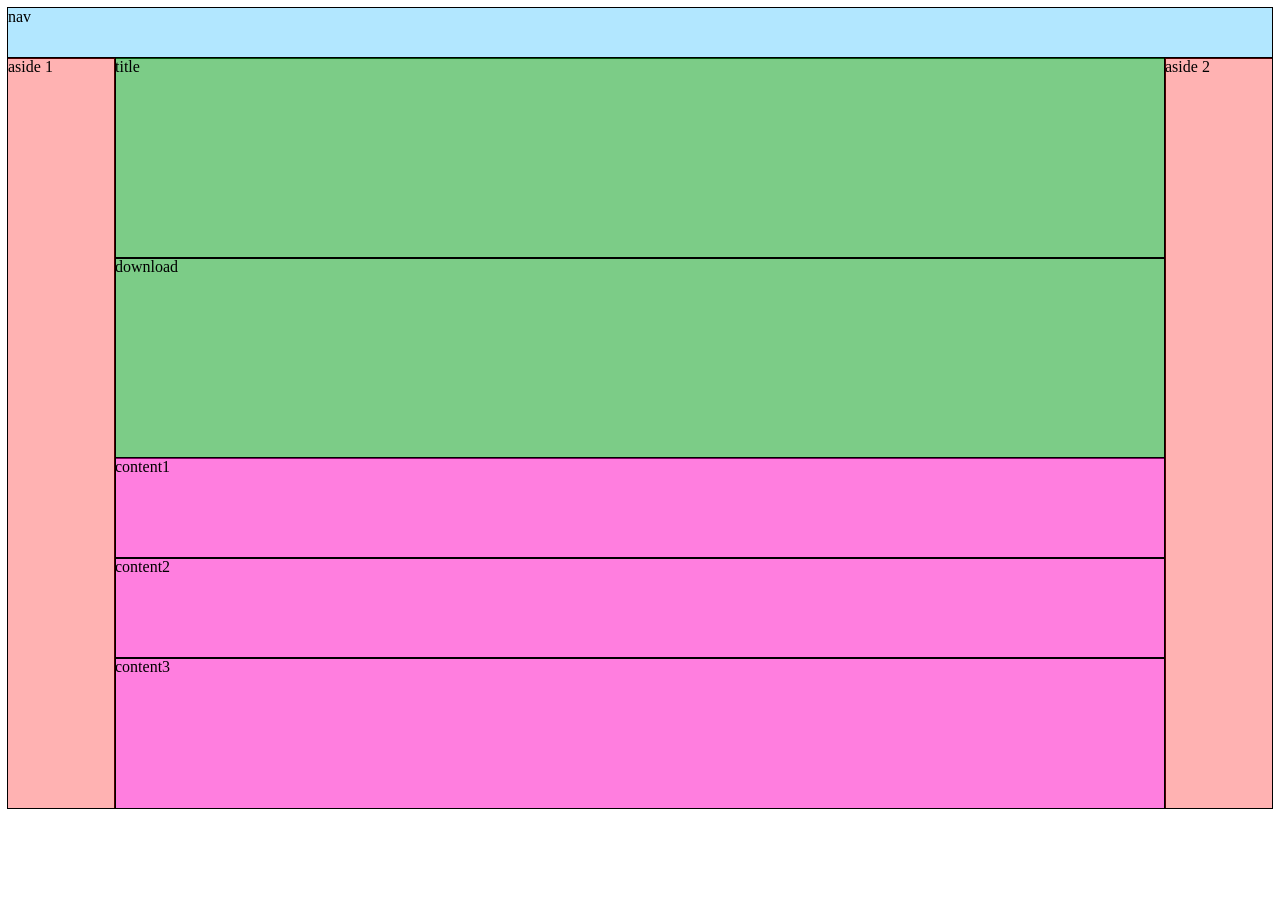
<file: milestone 3/index.html>
<!DOCTYPE html>
<html lang="en">
<head>
<title></title>
    <meta charset="utf-8">
    <meta name="robots" content="noindex, nofollow">
    <link rel="stylesheet" href="style.css" >
</head>
<body>
    <div class="parent">
        <nav> nav</nav>
        <div class="main">
            <div class="title">title</div>
            <div class="download">download</div>
        </div>
        <div class="content"> 
            <div class =content1>content1</div>
            <div class =content2>content2</div>
            <div class =content3>content3</div>
        </div>
        <div class="aside1">aside 1</div>
        <div class=" aside2"> aside 2</div>
    </div>
</body>
</html>
</file>
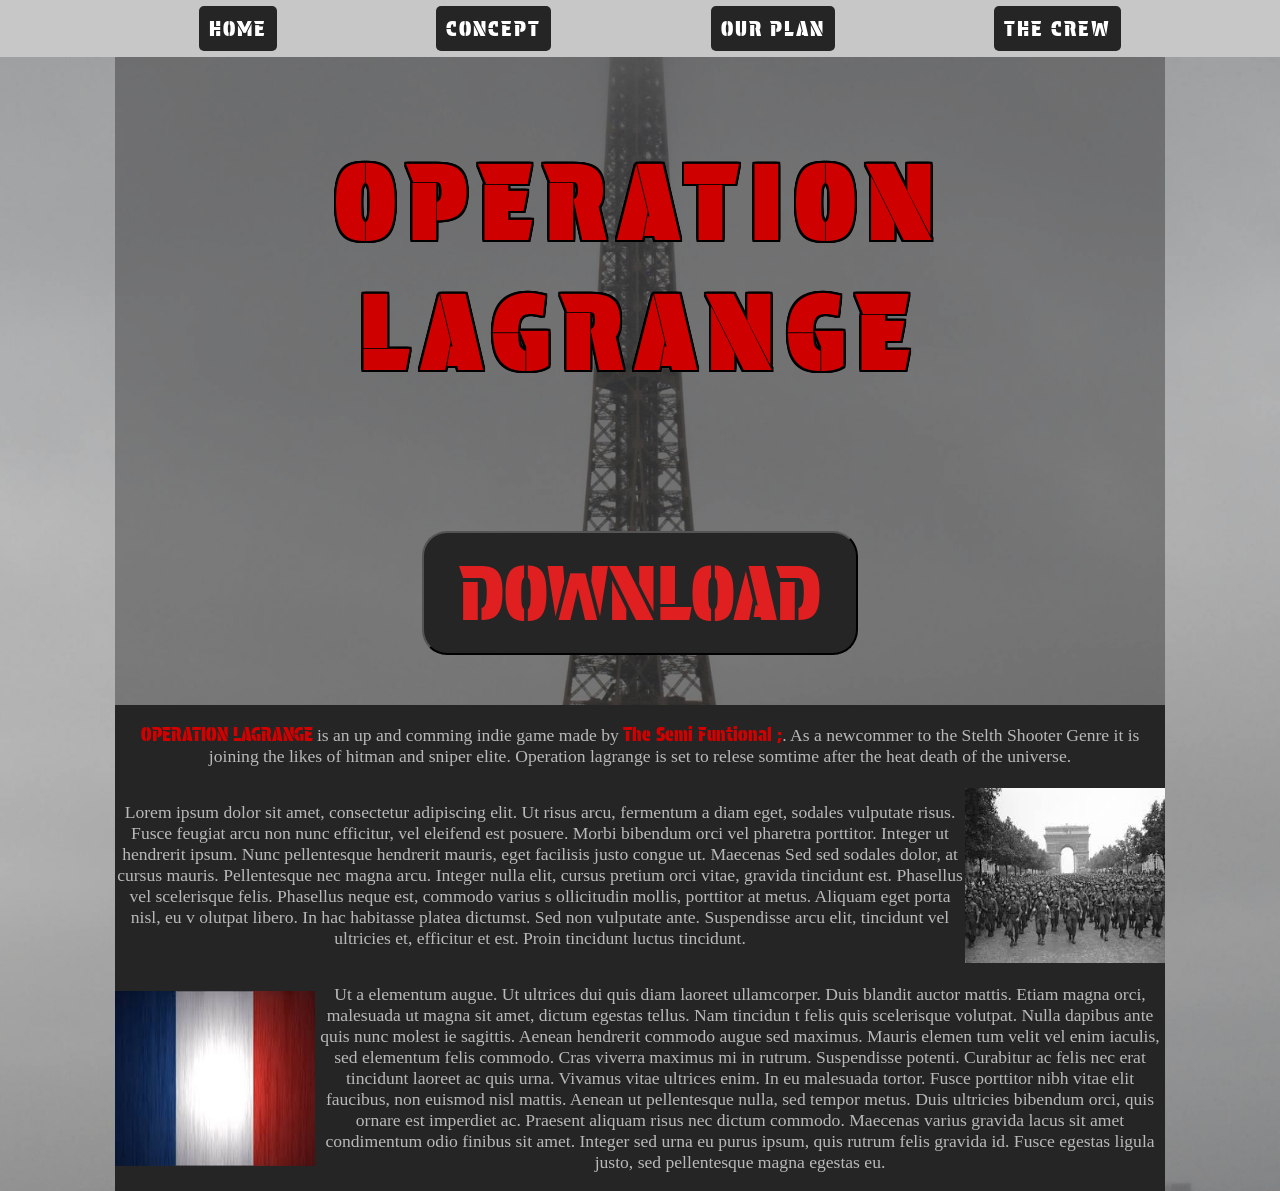
<file: milestone 4/index.html>
<!DOCTYPE html>
<html lang="en">
<head>
    <title></title>
    <link href='https://fonts.googleapis.com/css?family=Protest Guerrilla' rel='stylesheet'>
    <meta charset="utf-8">
    <meta name="robots" content="noindex, nofollow">
    <link rel="stylesheet" href="style.css" >
</head>
<body>
    <div class="parent">
        <nav>
            <ul>
               <li><a href="index.html">HOME</a></li>
                <li><a href="index.html">CONCEPT</a></li>
                <li><a href="index.html">OUR PLAN</a></li>
                <li><a href="index.html">THE CREW</a></li>
            </ul>
        </nav>
        <div class="main">
            <div class="title">
                <h1>
                    OPERATION LAGRANGE
                </h1>
                <button type="button">
                    DOWNLOAD
                </button>
            </div>
        </div>
        <div class="content"> 
            <div class =content1>
                <p class="maintext">
                    <span class="bold">OPERATION LAGRANGE</span>
                     is an up and comming indie game made by <span  class="bold">The Semi Funtional ;</span>.
                     As a newcommer to the Stelth Shooter Genre it is joining the likes 
                     of hitman and sniper elite. Operation lagrange is set to relese 
                     somtime after the heat death of the universe.
                 </p>
            </div>
            <div class =content2>
                <p class="maintext" >Lorem ipsum dolor sit amet, consectetur adipiscing 
                    elit. Ut risus arcu, fermentum a diam eget, sodales vulputate risus. 
                    Fusce feugiat arcu non nunc efficitur, vel eleifend est posuere. Morbi 
                    bibendum orci vel pharetra porttitor. Integer ut hendrerit ipsum. Nunc 
                    pellentesque hendrerit mauris, eget facilisis justo congue ut. Maecenas
                    Sed sed sodales dolor, at cursus mauris. Pellentesque nec magna arcu. 
                    Integer nulla elit, cursus pretium orci vitae, gravida tincidunt est. 
                    Phasellus vel scelerisque felis. Phasellus neque est, commodo varius s
                    ollicitudin mollis, porttitor at metus. Aliquam eget porta nisl, eu v
                    olutpat libero. In hac habitasse platea dictumst. Sed non vulputate 
                    ante. Suspendisse arcu elit, tincidunt vel ultricies et, efficitur et
                    est. Proin tincidunt luctus tincidunt. 
    
                </p>
                <img src="marching.png" alt="solgers marching thru paris" class="small_img">
            </div>
            <div class =content3>
                <p class="maintext" > Ut a elementum augue. Ut ultrices dui
                    quis diam laoreet ullamcorper. Duis blandit auctor mattis. Etiam magna
                    orci, malesuada ut magna sit amet, dictum egestas tellus. Nam tincidun
                    t felis quis scelerisque volutpat. Nulla dapibus ante quis nunc molest
                    ie sagittis. Aenean hendrerit commodo augue sed maximus. Mauris elemen
                    tum velit vel enim iaculis, sed elementum felis commodo. Cras viverra 
                    maximus mi in rutrum. Suspendisse potenti. Curabitur ac felis nec erat
                    tincidunt laoreet ac quis urna. Vivamus vitae ultrices enim. In eu 
                    malesuada tortor. Fusce porttitor nibh vitae elit faucibus, non 
                    euismod nisl mattis. Aenean ut pellentesque nulla, sed tempor metus.
                    Duis ultricies bibendum orci, quis ornare est imperdiet ac.
                    Praesent aliquam risus nec dictum commodo. Maecenas varius gravida lacus
                    sit amet condimentum odio finibus sit amet. Integer sed urna eu purus                    ipsum, quis rutrum felis gravida id. Fusce egestas ligula justo,
                    sed pellentesque magna egestas eu.</p>
                    <img src="french flag.jpg" alt="french flag" class="small_img">
            </div>
        </div>
        <div class="aside1"></div>
        <div class=" aside2"> </div>
    </div>
</body>
</html>
</file>
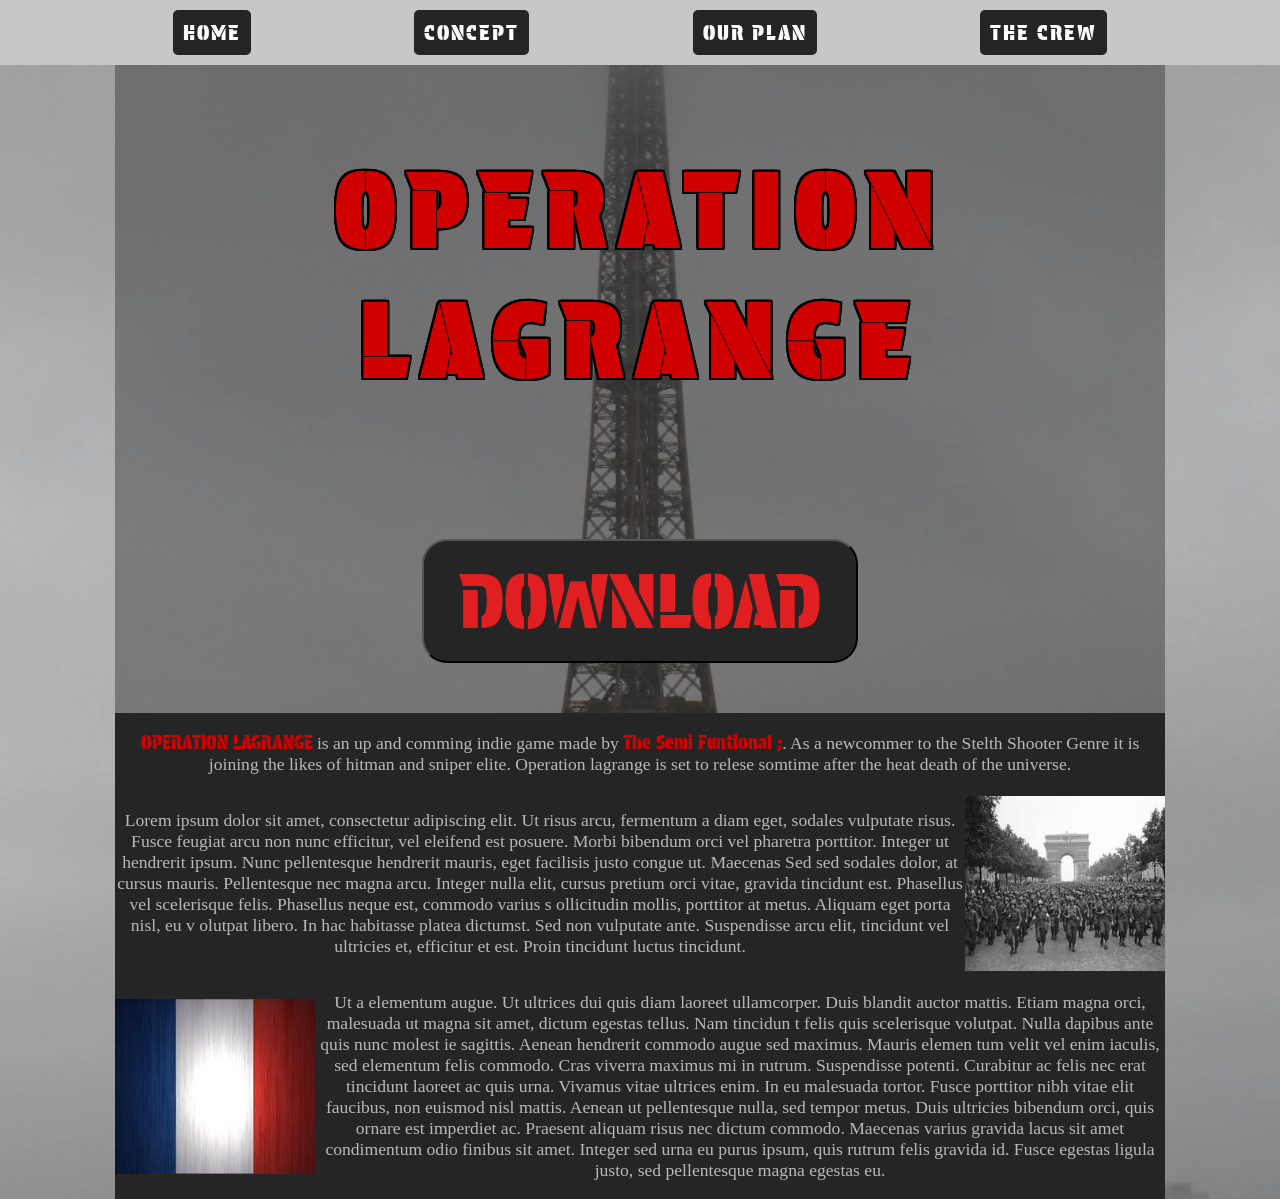
<file: milestone 5/index.html>
<!DOCTYPE html>
<html lang="en">
<head>
    <title></title>
    <link href='https://fonts.googleapis.com/css?family=Protest Guerrilla' rel='stylesheet'>
    <meta charset="utf-8">
    <meta name="robots" content="noindex, nofollow">
    <link rel="stylesheet" href="style.css" >
    <meta name="viewport" content="width=device-width, initial-scale=1.0">
</head>
<body>
    <div class="parent">
        <nav>
            <a href="index.html">HOME</a>
            <a href="index.html">CONCEPT</a>
            <a href="index.html">OUR PLAN</a>
            <a href="index.html">THE CREW</a>
        </nav>
        <div class="main">
            <div class="title">
                <h1>
                    OPERATION LAGRANGE
                </h1>
                <button type="button">
                    DOWNLOAD
                </button>
            </div>
        </div>
        <div class="content"> 
            <div class =content1>
                <p class="maintext">
                    <span class="bold">OPERATION LAGRANGE</span>
                     is an up and comming indie game made by <span  class="bold">The Semi Funtional ;</span>.
                     As a newcommer to the Stelth Shooter Genre it is joining the likes 
                     of hitman and sniper elite. Operation lagrange is set to relese 
                     somtime after the heat death of the universe.
                 </p>
            </div>
            <div class =content2>
                <p class="maintext" >Lorem ipsum dolor sit amet, consectetur adipiscing 
                    elit. Ut risus arcu, fermentum a diam eget, sodales vulputate risus. 
                    Fusce feugiat arcu non nunc efficitur, vel eleifend est posuere. Morbi 
                    bibendum orci vel pharetra porttitor. Integer ut hendrerit ipsum. Nunc 
                    pellentesque hendrerit mauris, eget facilisis justo congue ut. Maecenas
                    Sed sed sodales dolor, at cursus mauris. Pellentesque nec magna arcu. 
                    Integer nulla elit, cursus pretium orci vitae, gravida tincidunt est. 
                    Phasellus vel scelerisque felis. Phasellus neque est, commodo varius s
                    ollicitudin mollis, porttitor at metus. Aliquam eget porta nisl, eu v
                    olutpat libero. In hac habitasse platea dictumst. Sed non vulputate 
                    ante. Suspendisse arcu elit, tincidunt vel ultricies et, efficitur et
                    est. Proin tincidunt luctus tincidunt. 
    
                </p>
                <img src="marching.png" alt="solgers marching thru paris" class="small_img">
            </div>
            <div class =content3>
                <p class="maintext" > Ut a elementum augue. Ut ultrices dui
                    quis diam laoreet ullamcorper. Duis blandit auctor mattis. Etiam magna
                    orci, malesuada ut magna sit amet, dictum egestas tellus. Nam tincidun
                    t felis quis scelerisque volutpat. Nulla dapibus ante quis nunc molest
                    ie sagittis. Aenean hendrerit commodo augue sed maximus. Mauris elemen
                    tum velit vel enim iaculis, sed elementum felis commodo. Cras viverra 
                    maximus mi in rutrum. Suspendisse potenti. Curabitur ac felis nec erat
                    tincidunt laoreet ac quis urna. Vivamus vitae ultrices enim. In eu 
                    malesuada tortor. Fusce porttitor nibh vitae elit faucibus, non 
                    euismod nisl mattis. Aenean ut pellentesque nulla, sed tempor metus.
                    Duis ultricies bibendum orci, quis ornare est imperdiet ac.
                    Praesent aliquam risus nec dictum commodo. Maecenas varius gravida lacus
                    sit amet condimentum odio finibus sit amet. Integer sed urna eu purus                    ipsum, quis rutrum felis gravida id. Fusce egestas ligula justo,
                    sed pellentesque magna egestas eu.</p>
                    <img src="french flag.jpg" alt="french flag" class="small_img">
            </div>
        </div>
        <div class="aside1"></div>
        <div class=" aside2"> </div>
    </div>
</body>
</html>
</file>
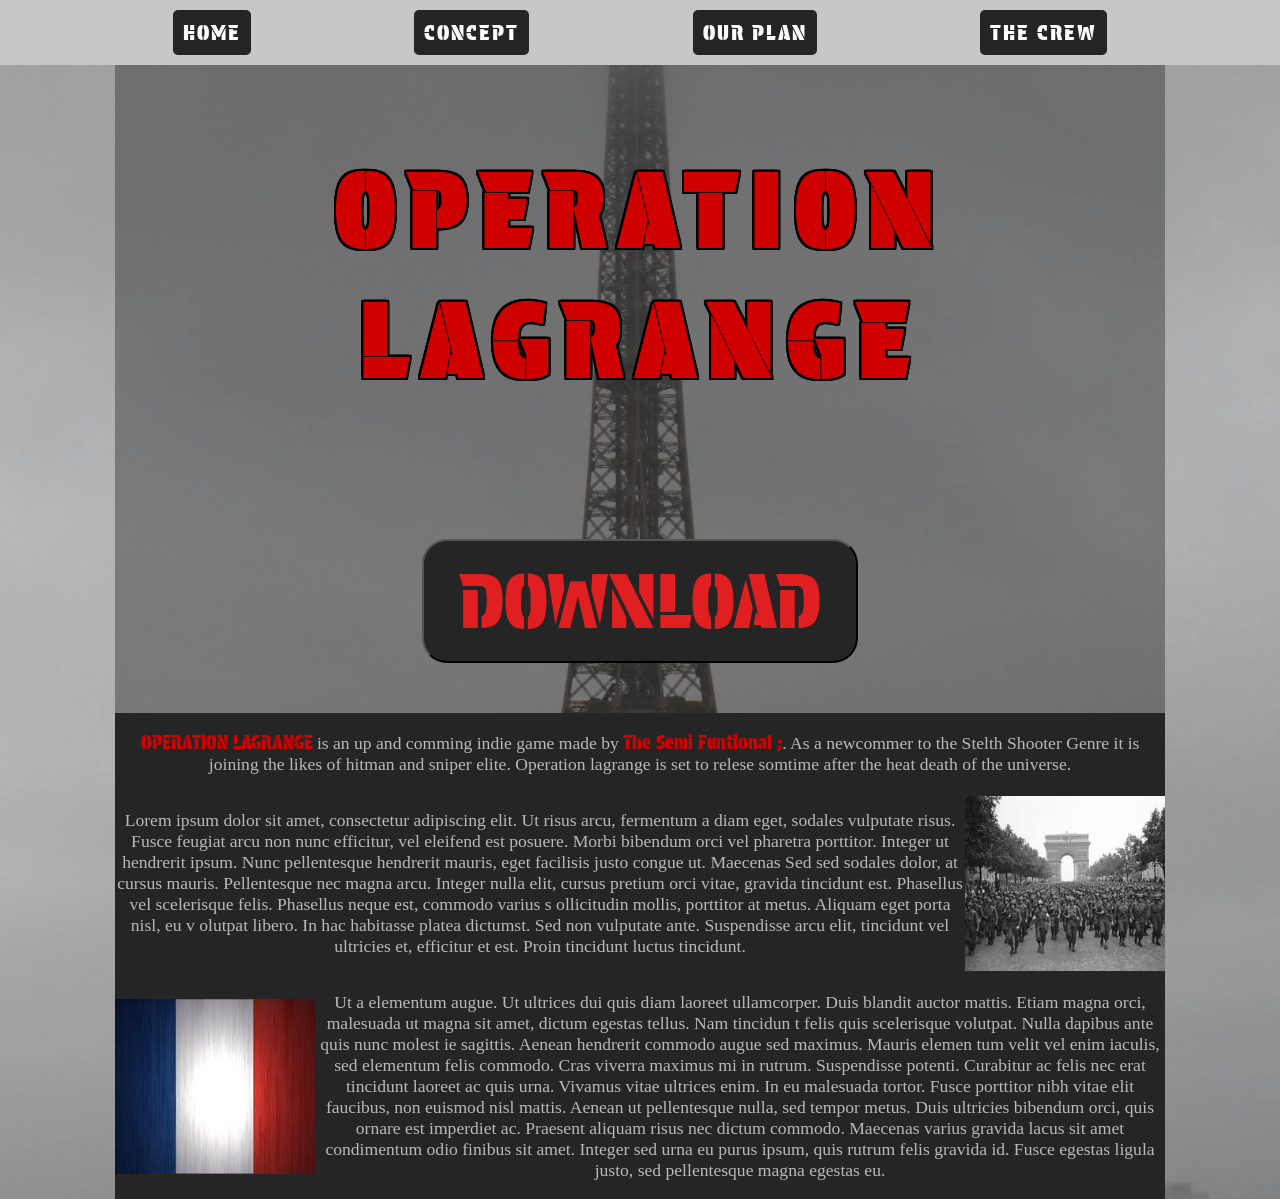
<file: milestone 6/index.html>
<!DOCTYPE html>
<html lang="en">
<head>
    <title></title>
    <link href='https://fonts.googleapis.com/css?family=Protest Guerrilla' rel='stylesheet'>
    <meta charset="utf-8">
    <meta name="robots" content="noindex, nofollow">
    <link rel="stylesheet" href="style.css" >
    <meta name="viewport" content="width=device-width, initial-scale=1.0">
</head>
<body>
    <div class="parent">
        <nav>
            <a href="index.html">HOME</a>
            <a href="concept.html">CONCEPT</a>
            <a href="businessPlan.html">OUR PLAN</a>
            <a href="aboutUs.html">THE CREW</a>
        </nav>
        <div class="main">
            <div class="title">
                <h1>
                    OPERATION LAGRANGE
                </h1>
                <button type="button">
                    DOWNLOAD
                </button>
            </div>
        </div>
        <div class="content"> 
            <div class =content1>
                <p class="maintext">
                    <span class="bold">OPERATION LAGRANGE</span>
                     is an up and comming indie game made by <span  class="bold">The Semi Funtional ;</span>.
                     As a newcommer to the Stelth Shooter Genre it is joining the likes 
                     of hitman and sniper elite. Operation lagrange is set to relese 
                     somtime after the heat death of the universe.
                 </p>
            </div>
            <div class =content2>
                <p class="maintext" >Lorem ipsum dolor sit amet, consectetur adipiscing 
                    elit. Ut risus arcu, fermentum a diam eget, sodales vulputate risus. 
                    Fusce feugiat arcu non nunc efficitur, vel eleifend est posuere. Morbi 
                    bibendum orci vel pharetra porttitor. Integer ut hendrerit ipsum. Nunc 
                    pellentesque hendrerit mauris, eget facilisis justo congue ut. Maecenas
                    Sed sed sodales dolor, at cursus mauris. Pellentesque nec magna arcu. 
                    Integer nulla elit, cursus pretium orci vitae, gravida tincidunt est. 
                    Phasellus vel scelerisque felis. Phasellus neque est, commodo varius s
                    ollicitudin mollis, porttitor at metus. Aliquam eget porta nisl, eu v
                    olutpat libero. In hac habitasse platea dictumst. Sed non vulputate 
                    ante. Suspendisse arcu elit, tincidunt vel ultricies et, efficitur et
                    est. Proin tincidunt luctus tincidunt. 
    
                </p>
                <img src="marching.png" alt="solgers marching thru paris" class="small_img">
            </div>
            <div class =content3>
                <p class="maintext" > Ut a elementum augue. Ut ultrices dui
                    quis diam laoreet ullamcorper. Duis blandit auctor mattis. Etiam magna
                    orci, malesuada ut magna sit amet, dictum egestas tellus. Nam tincidun
                    t felis quis scelerisque volutpat. Nulla dapibus ante quis nunc molest
                    ie sagittis. Aenean hendrerit commodo augue sed maximus. Mauris elemen
                    tum velit vel enim iaculis, sed elementum felis commodo. Cras viverra 
                    maximus mi in rutrum. Suspendisse potenti. Curabitur ac felis nec erat
                    tincidunt laoreet ac quis urna. Vivamus vitae ultrices enim. In eu 
                    malesuada tortor. Fusce porttitor nibh vitae elit faucibus, non 
                    euismod nisl mattis. Aenean ut pellentesque nulla, sed tempor metus.
                    Duis ultricies bibendum orci, quis ornare est imperdiet ac.
                    Praesent aliquam risus nec dictum commodo. Maecenas varius gravida lacus
                    sit amet condimentum odio finibus sit amet. Integer sed urna eu purus                    ipsum, quis rutrum felis gravida id. Fusce egestas ligula justo,
                    sed pellentesque magna egestas eu.</p>
                    <img src="french flag.jpg" alt="french flag" class="small_img">
            </div>
        </div>
        <div class="aside1"></div>
        <div class=" aside2"> </div>
    </div>
</body>
</html>
</file>
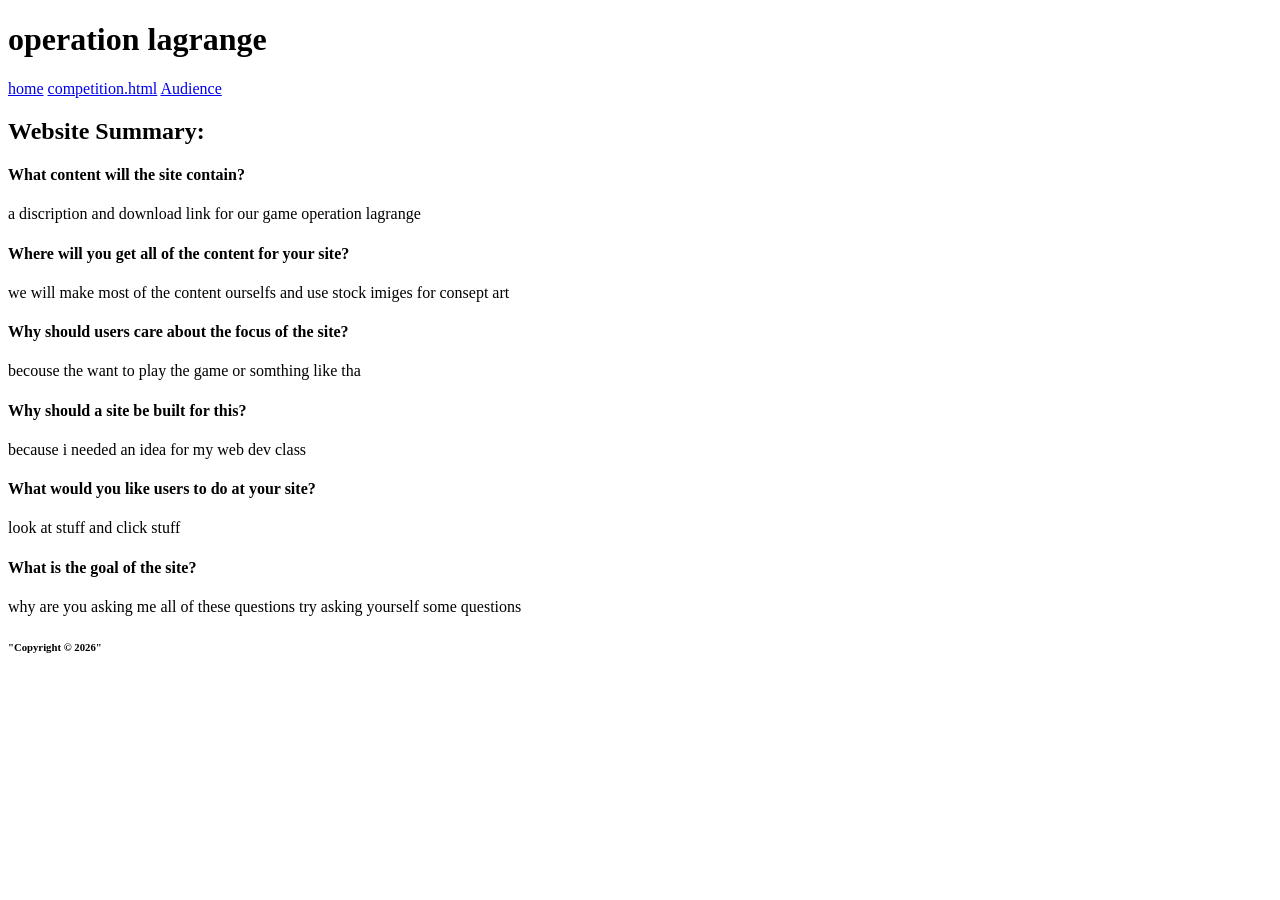
<file: milestone1 copy/index.html>
<!DOCTYPE html>
<html>
<head>
    <meta charset="UTF-8" />
    <meta name="robots" content="noindex, nofollow">
    <title>operation lagrange</title>
</head>
<body>
    <header>
        <h1>operation lagrange</h1>
    </header>
    <nav>
        <a href="index.html">home</a>
        <a href="competition.html">competition.html</a>
        <a href="audience.html">Audience</a>
    </nav>
    <main>
        <h2>Website Summary:</h2>
        <h4>What content will the site contain?</h4>
        <p> a discription and download link for our game operation lagrange</p>
        <h4>Where will you get all of the content for your site?</h4>
        <p>we will make most of the content ourselfs and use stock imiges for consept art</p>
        <h4>Why should users care about the focus of the site?</h4>
        <p>becouse the want to play the game or somthing like tha</p>
        <h4>Why should a site be built for this?</h4>
        <p>because i needed an idea for my web dev class</p>
        <h4>What would you like users to do at your site?</h4>
        <p>look at stuff and click stuff</p>
        <h4>What is the goal of the site?</h4>
        <p>why are you asking me all of these questions try asking yourself some questions</p>
    </main>
    <footer>
        <h6> "Copyright &copy 2026"</h6>
    </footer>
</body>
</html>
</file>
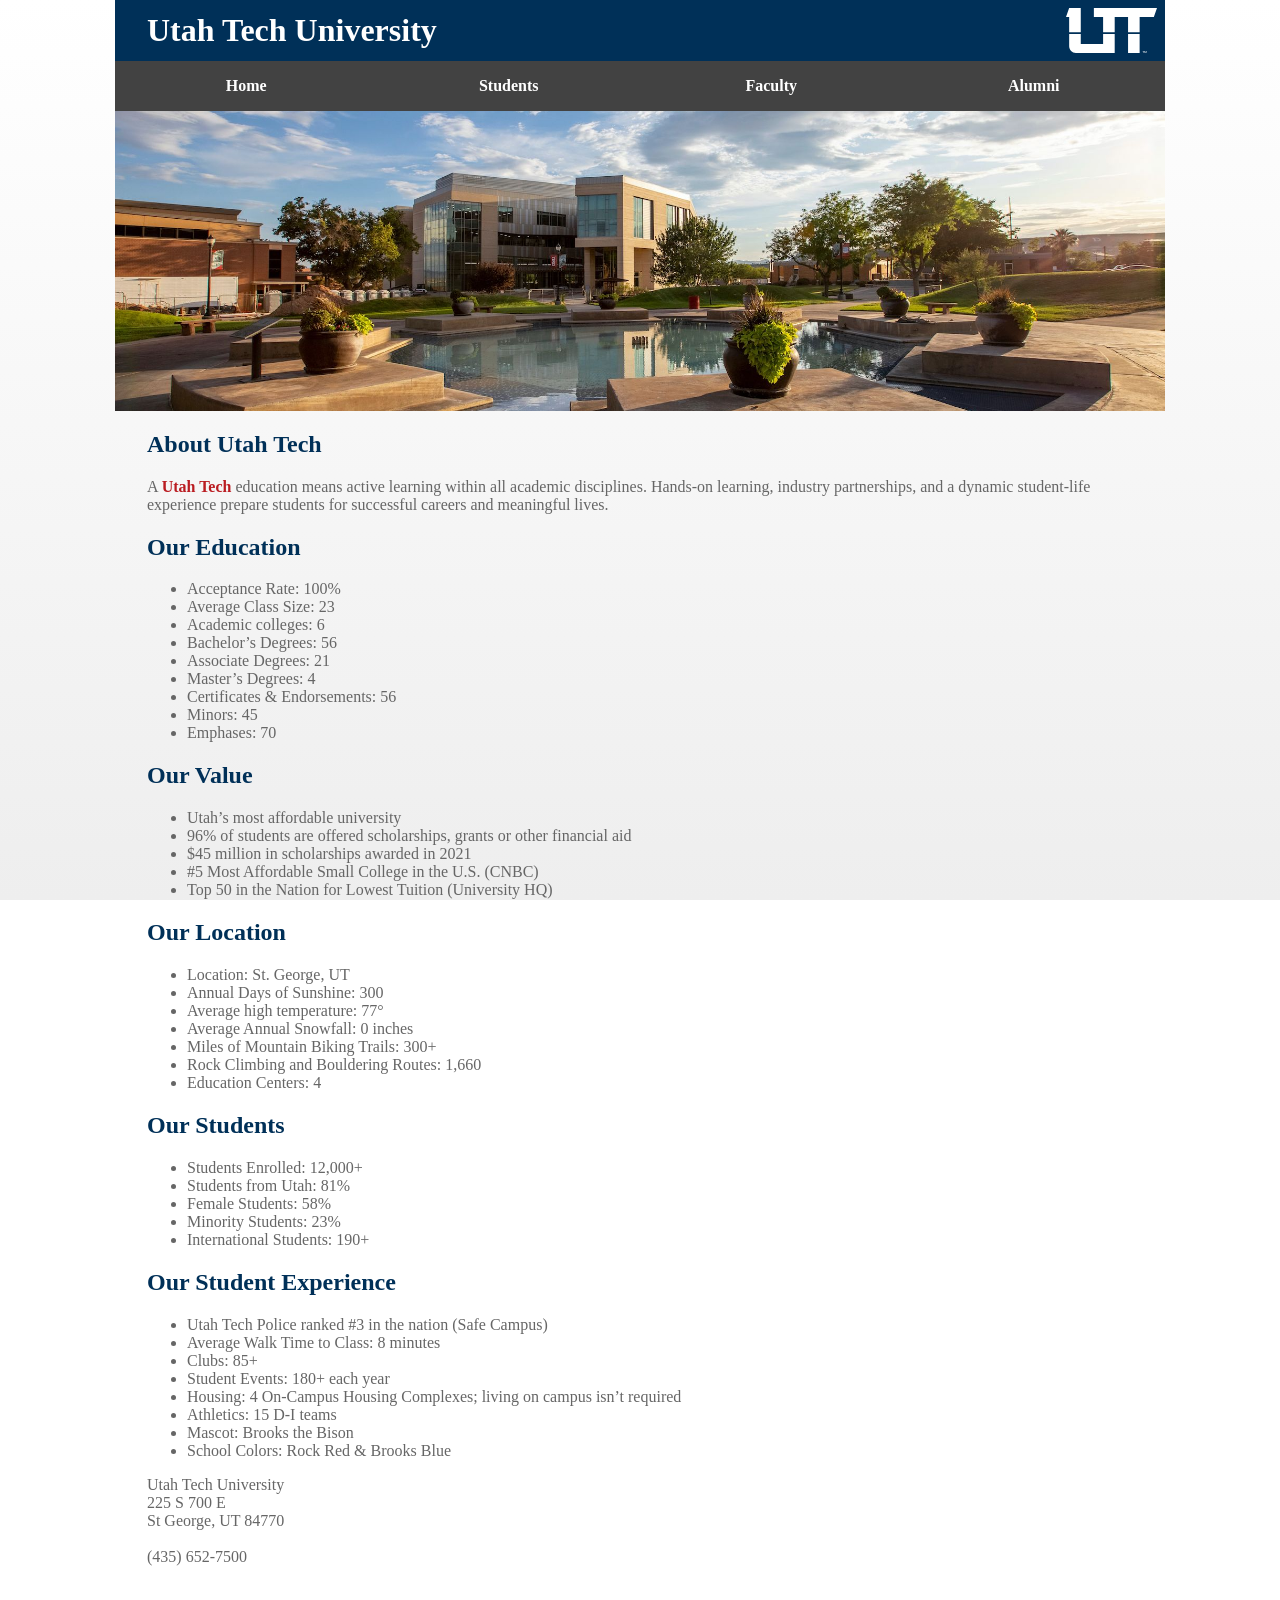
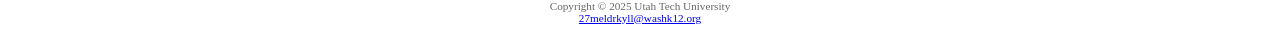
<file: utahtech/index.html>
<!DOCTYPE html>
<html lang="en">
<head>
<title>Utah Tech University</title>
  <meta charset="utf-8">
  <meta name="robots" content="noindex, nofollow">
<link rel="stylesheet" href="style.css" >
</head>
<body>
<div id="wrapper">
  <header>
   <a href="index.html"><h1>Utah Tech University</h1></a>
  </header>
  <nav>
    <ul>
      <li><a href="index.html">Home</a></li>
      <li><a href="students.html">Students</a></li>
      <li><a href="faculty.html">Faculty</a></li>
      <li><a href="alumni.html">Alumni</a></li>
    </ul>
  </nav>
  <div id="homehero"></div>
  <main>
    <h2>About Utah Tech</h2>
    <p>A <span class="ut">Utah Tech</span> education means active learning within all academic disciplines. Hands-on learning, industry partnerships, and a dynamic student-life experience prepare students for successful careers and meaningful lives.</p>
    <h2>Our Education</h2>
    <ul>
      <li>Acceptance Rate: 100%</li>
      <li>Average Class Size: 23</li>
      <li>Academic colleges: 6</li>
      <li>Bachelor’s Degrees: 56</li>
      <li>Associate Degrees: 21</li>
      <li>Master’s Degrees: 4</li>
      <li>Certificates & Endorsements: 56</li>
      <li>Minors: 45</li>
      <li>Emphases: 70</li>
    </ul>
    <h2>Our Value</h2>
    <ul>
      <li>Utah’s most affordable university</li>
      <li>96% of students are offered scholarships, grants or other financial aid</li>
      <li>$45 million in scholarships awarded in 2021</li>
      <li>#5 Most Affordable Small College in the U.S. (CNBC)</li>
      <li>Top 50 in the Nation for Lowest Tuition (University HQ)</li>
    </ul>
    <h2>Our Location</h2>
    <ul>
      <li>Location: St. George, UT</li>
      <li>Annual Days of Sunshine: 300</li>
      <li>Average high temperature: 77°</li>
      <li>Average Annual Snowfall: 0 inches</li>
      <li>Miles of Mountain Biking Trails: 300+</li>
      <li>Rock Climbing and Bouldering Routes: 1,660</li>
      <li>Education Centers: 4</li>
    </ul>
    <h2>Our Students</h2>
    <ul>
      <li>Students Enrolled: 12,000+</li>
      <li>Students from Utah: 81%</li>
      <li>Female Students: 58%</li>
      <li>Minority Students: 23%</li>
      <li>International Students: 190+</li>
    </ul>
    <h2>Our Student Experience</h2>
    <ul>
      <li>Utah Tech Police ranked #3 in the nation (Safe Campus)</li>
      <li>Average Walk Time to Class: 8 minutes</li>
      <li>Clubs: 85+</li>
      <li>Student Events: 180+ each year</li>
      <li>Housing: 4 On-Campus Housing Complexes; living on campus isn’t required</li>
      <li>Athletics: 15 D-I teams</li>
      <li>Mascot: Brooks the Bison</li>
      <li>School Colors: Rock Red & Brooks Blue</li>
    </ul>
    <div>
      Utah Tech University<br>
      225 S 700 E<br>
      St George, UT 84770<br><br>
      (435) 652-7500<br><br>
    </div>
  </main>
  <footer>
      Copyright &copy; 2025 Utah Tech University<br>
      <a href="mailto:27meldrkyll@washk12.org">27meldrkyll@washk12.org</a>
  </footer>
</div>
</body>
</html>
</file>
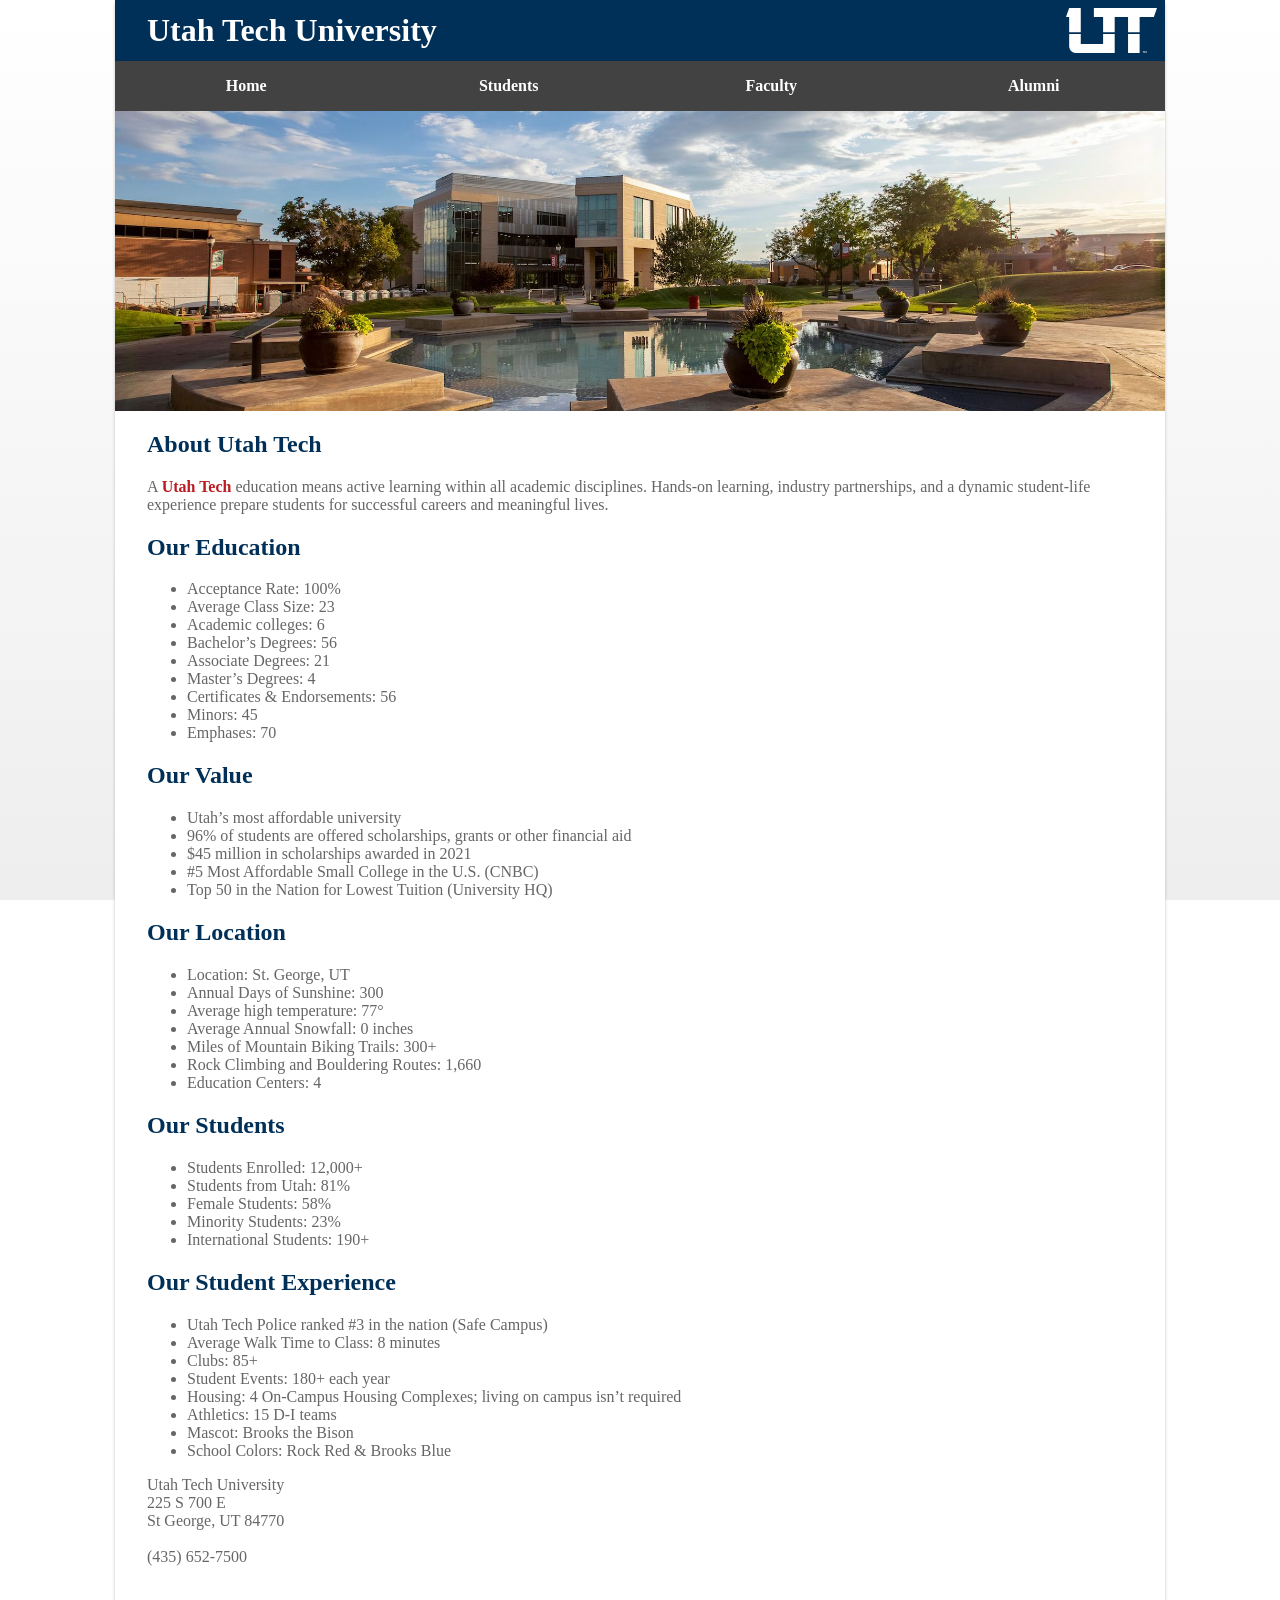
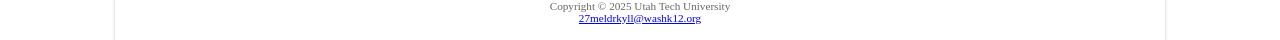
<file: utahtech5/index.html>
<!DOCTYPE html>
<html lang="en">
<head>
<title>Utah Tech University</title>
  <meta charset="utf-8">
  <meta name="robots" content="noindex, nofollow">
<link rel="stylesheet" href="style.css" >
</head>
<body>
<div id="wrapper">
  <div id="bluebar"></div>
  <div id="greybar"></div>
  <header>
   <a href="index.html"><h1>Utah Tech University</h1></a>
  </header>
  <nav>
    <ul>
      <li><a href="index.html">Home</a></li>
      <li><a href="students.html">Students</a></li>
      <li><a href="faculty.html">Faculty</a></li>
      <li><a href="alumni.html">Alumni</a></li>
    </ul>
  </nav>
  <div id="homehero"></div>
  <main>
    <h2>About Utah Tech</h2>
    <p>A <span class="ut">Utah Tech</span> education means active learning within all academic disciplines. Hands-on learning, industry partnerships, and a dynamic student-life experience prepare students for successful careers and meaningful lives.</p>
    <h2>Our Education</h2>
    <ul>
      <li>Acceptance Rate: 100%</li>
      <li>Average Class Size: 23</li>
      <li>Academic colleges: 6</li>
      <li>Bachelor’s Degrees: 56</li>
      <li>Associate Degrees: 21</li>
      <li>Master’s Degrees: 4</li>
      <li>Certificates & Endorsements: 56</li>
      <li>Minors: 45</li>
      <li>Emphases: 70</li>
    </ul>
    <h2>Our Value</h2>
    <ul>
      <li>Utah’s most affordable university</li>
      <li>96% of students are offered scholarships, grants or other financial aid</li>
      <li>$45 million in scholarships awarded in 2021</li>
      <li>#5 Most Affordable Small College in the U.S. (CNBC)</li>
      <li>Top 50 in the Nation for Lowest Tuition (University HQ)</li>
    </ul>
    <h2>Our Location</h2>
    <ul>
      <li>Location: St. George, UT</li>
      <li>Annual Days of Sunshine: 300</li>
      <li>Average high temperature: 77°</li>
      <li>Average Annual Snowfall: 0 inches</li>
      <li>Miles of Mountain Biking Trails: 300+</li>
      <li>Rock Climbing and Bouldering Routes: 1,660</li>
      <li>Education Centers: 4</li>
    </ul>
    <h2>Our Students</h2>
    <ul>
      <li>Students Enrolled: 12,000+</li>
      <li>Students from Utah: 81%</li>
      <li>Female Students: 58%</li>
      <li>Minority Students: 23%</li>
      <li>International Students: 190+</li>
    </ul>
    <h2>Our Student Experience</h2>
    <ul>
      <li>Utah Tech Police ranked #3 in the nation (Safe Campus)</li>
      <li>Average Walk Time to Class: 8 minutes</li>
      <li>Clubs: 85+</li>
      <li>Student Events: 180+ each year</li>
      <li>Housing: 4 On-Campus Housing Complexes; living on campus isn’t required</li>
      <li>Athletics: 15 D-I teams</li>
      <li>Mascot: Brooks the Bison</li>
      <li>School Colors: Rock Red & Brooks Blue</li>
    </ul>
    <div>
      Utah Tech University<br>
      225 S 700 E<br>
      St George, UT 84770<br><br>
      (435) 652-7500<br><br>
    </div>
  </main>
  <footer>
      Copyright &copy; 2025 Utah Tech University<br>
      <a href="mailto:27meldrkyll@washk12.org">27meldrkyll@washk12.org</a>
  </footer>
</div>
</body>
</html>
</file>
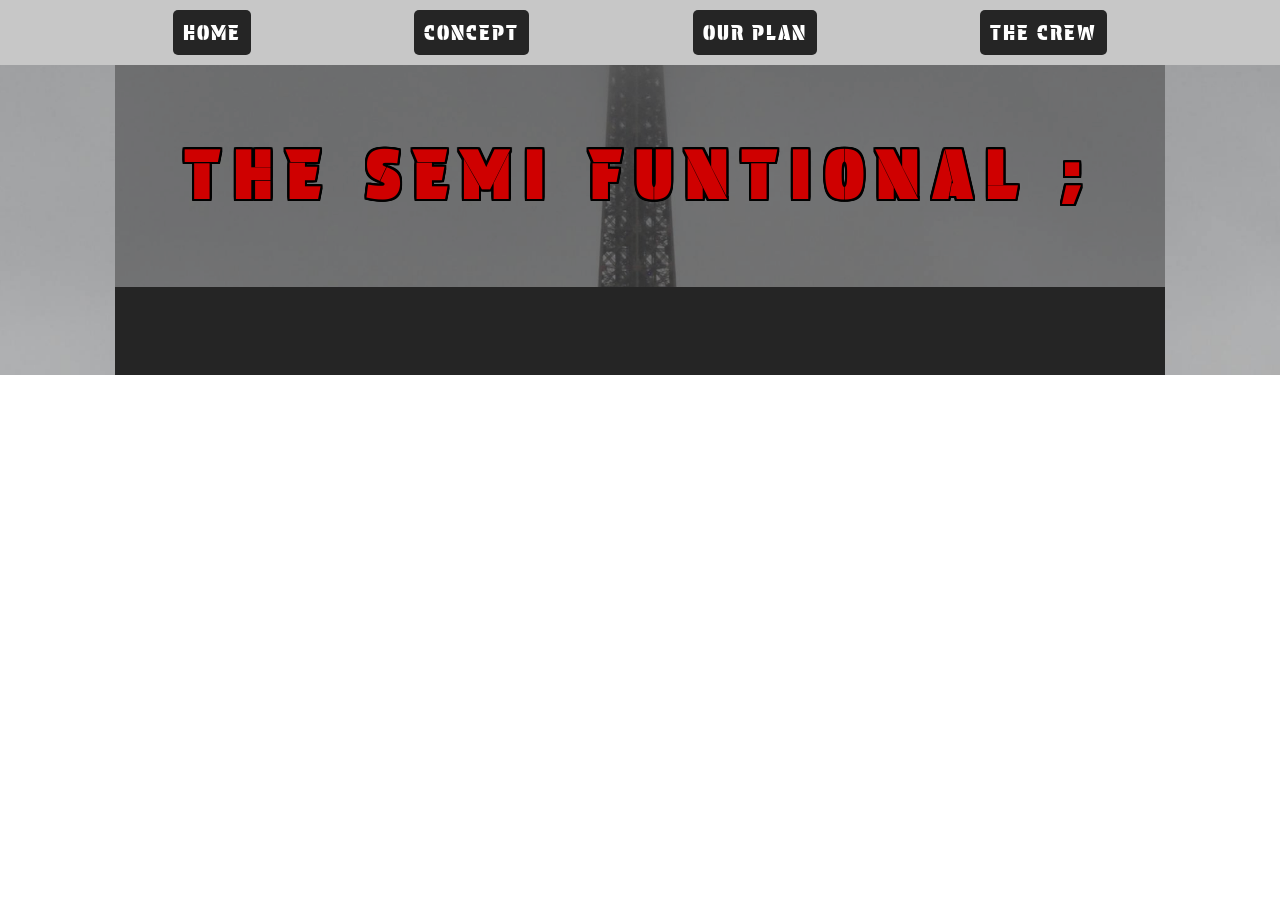
<file: milestone 6/aboutUs.html>
<!DOCTYPE html>
<html lang="en">
<head>
    <title></title>
    <link href='https://fonts.googleapis.com/css?family=Protest Guerrilla' rel='stylesheet'>
    <meta charset="utf-8">
    <meta name="robots" content="noindex, nofollow">
    <link rel="stylesheet" href="style.css" >
    <meta name="viewport" content="width=device-width, initial-scale=1.0">
</head>
<body>
    <div class="parent">
        <nav>
            <a href="index.html">HOME</a>
            <a href="concept.html">CONCEPT</a>
            <a href="businessPlan.html">OUR PLAN</a>
            <a href="aboutUs.html">THE CREW</a>
        </nav>
        <div class="main">
            <div class="title">
                <h2>
                    THE SEMI FUNTIONAL ;
                </h2>
            </div>
        </div>
        <div class="content"> 
            <div class =content1>
                <p class="maintext">

                </p>
            </div>
            <div class =content2>
                <p class="maintext" >

                </p>
            </div>
            <div class =content3>
                <p class="maintext" >
                    
                </p>
            </div>
        </div>
        <div class="aside1"></div>
        <div class=" aside2"> </div>
    </div>
</body>
</file>
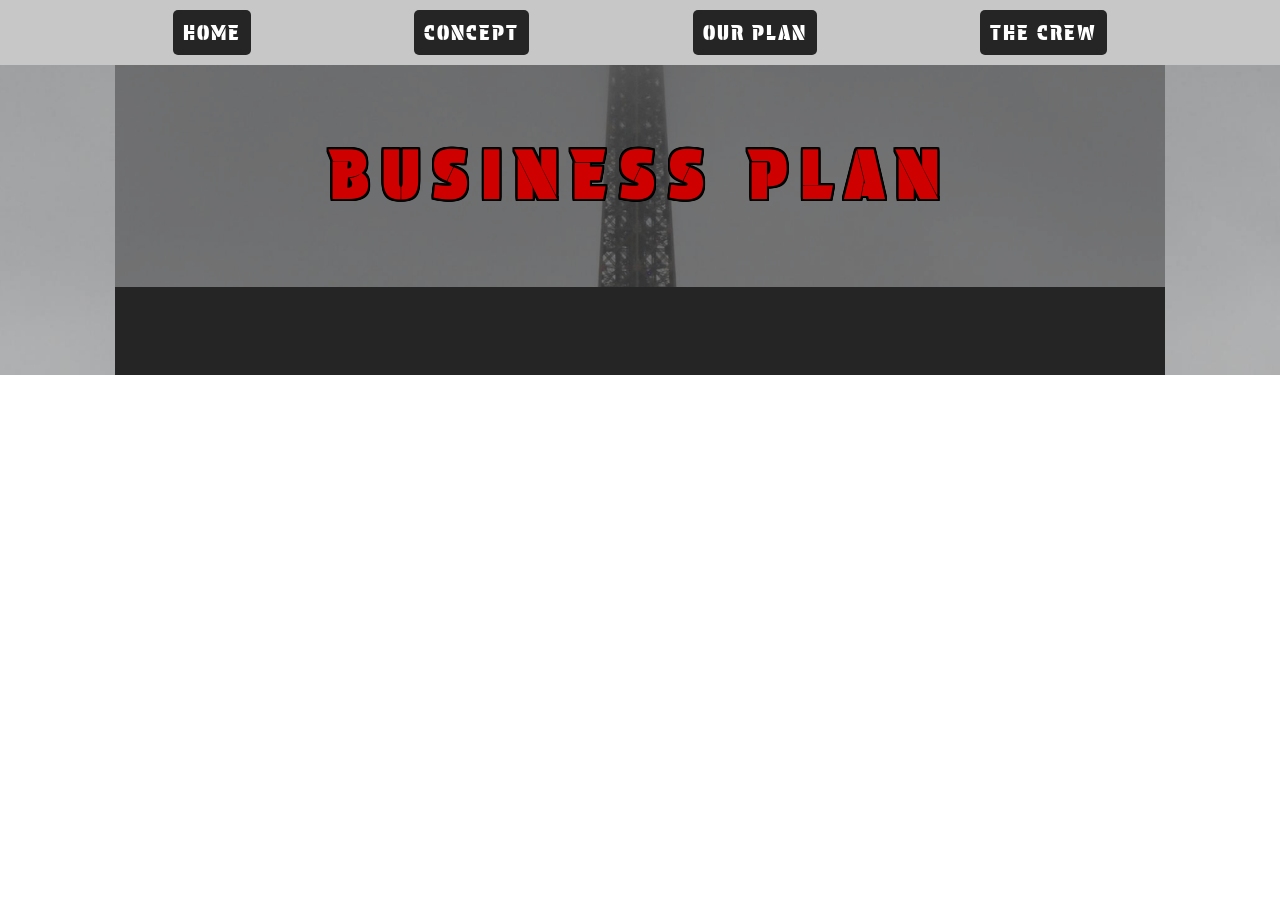
<file: milestone 6/businessPlan.html>
<!DOCTYPE html>
<html lang="en">
<head>
    <title></title>
    <link href='https://fonts.googleapis.com/css?family=Protest Guerrilla' rel='stylesheet'>
    <meta charset="utf-8">
    <meta name="robots" content="noindex, nofollow">
    <link rel="stylesheet" href="style.css" >
    <meta name="viewport" content="width=device-width, initial-scale=1.0">
</head>
<body>
    <div class="parent">
        <nav>
            <a href="index.html">HOME</a>
            <a href="concept.html">CONCEPT</a>
            <a href="businessPlan.html">OUR PLAN</a>
            <a href="aboutUs.html">THE CREW</a>
        </nav>
        <div class="main">
            <div class="title">
                <h2>
                    BUSINESS PLAN
                </h2>
            </div>
        </div>
        <div class="content"> 
            <div class =content1>
                <p class="maintext">

                </p>
            </div>
            <div class =content2>
                <p class="maintext" >

                </p>
            </div>
            <div class =content3>
                <p class="maintext" >
                    
                </p>
            </div>
        </div>
        <div class="aside1"></div>
        <div class=" aside2"> </div>
    </div>
</body>
</file>
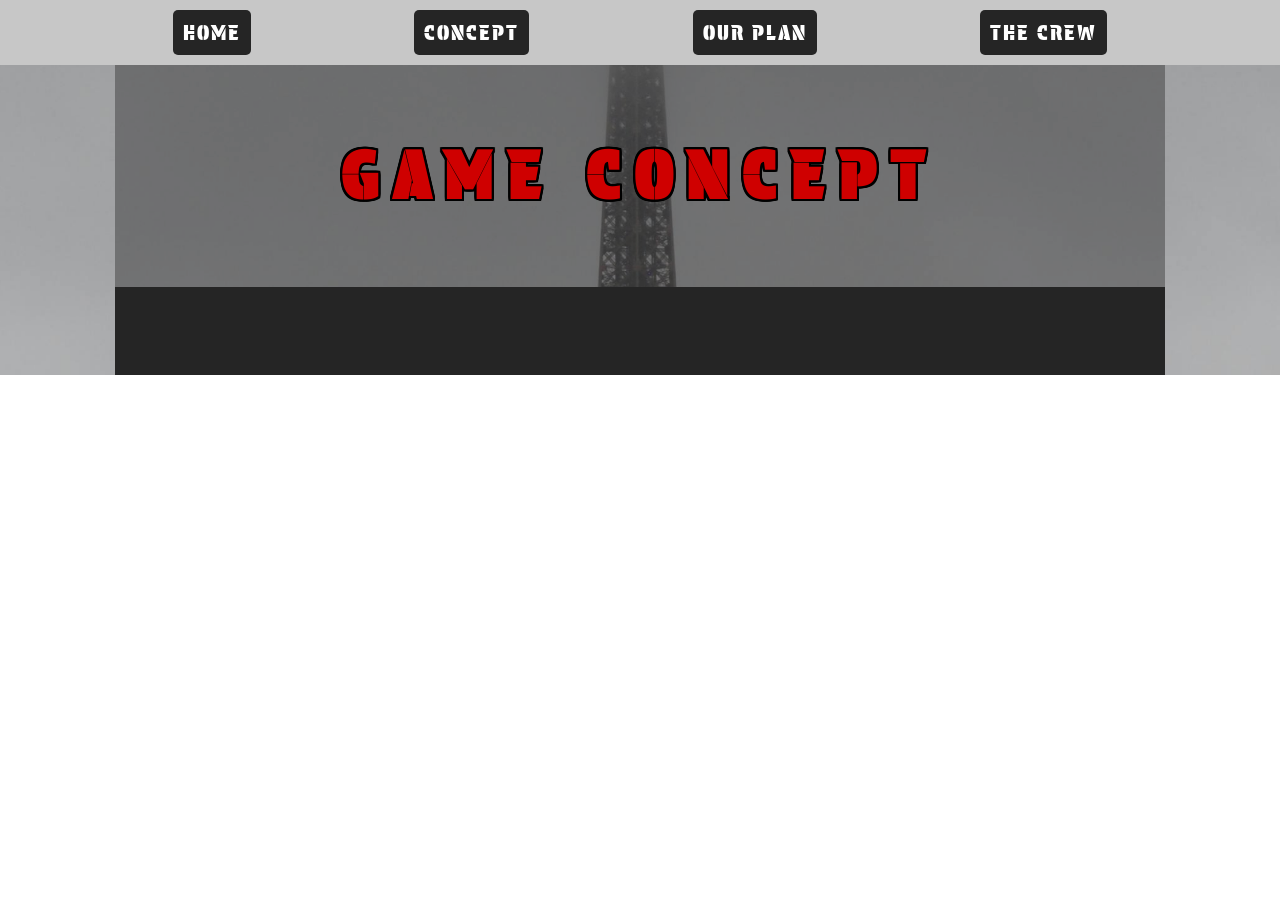
<file: milestone 6/concept.html>
<!DOCTYPE html>
<html lang="en">
<head>
    <title></title>
    <link href='https://fonts.googleapis.com/css?family=Protest Guerrilla' rel='stylesheet'>
    <meta charset="utf-8">
    <meta name="robots" content="noindex, nofollow">
    <link rel="stylesheet" href="style.css" >
    <meta name="viewport" content="width=device-width, initial-scale=1.0">
</head>
<body>
    <div class="parent">
        <nav>
            <a href="index.html">HOME</a>
            <a href="concept.html">CONCEPT</a>
            <a href="businessPlan.html">OUR PLAN</a>
            <a href="aboutUs.html">THE CREW</a>
        </nav>
        <div class="main">
            <div class="title">
                <h2>
                    GAME CONCEPT
                </h2>
            </div>
        </div>
        <div class="content"> 
            <div class =content1>
                <p class="maintext">

                </p>
            </div>
            <div class =content2>
                <p class="maintext" >

                </p>
            </div>
            <div class =content3>
                <p class="maintext" >
                    
                </p>
            </div>
        </div>
        <div class="aside1"></div>
        <div class=" aside2"> </div>
    </div>
</body>
</file>
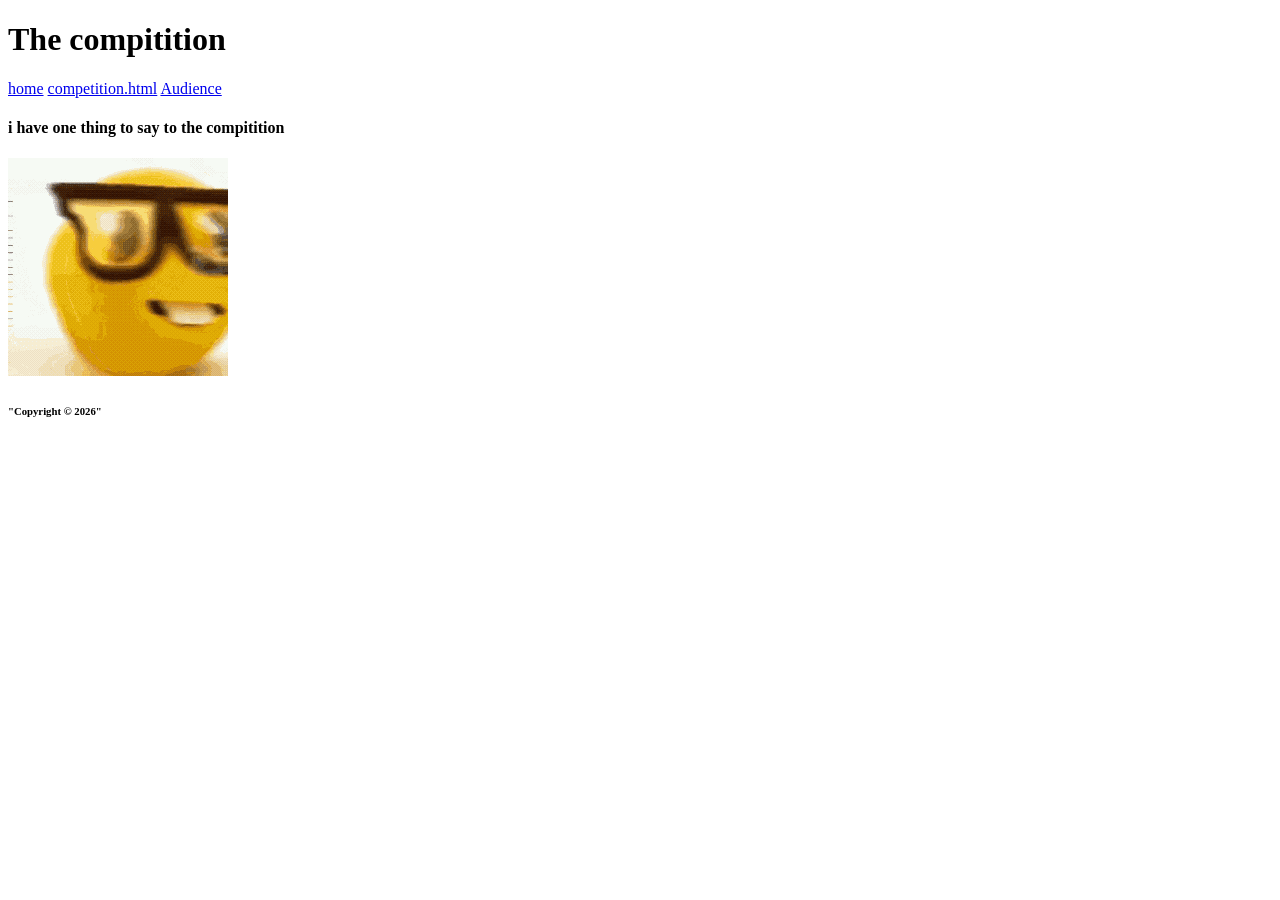
<file: milestone1 copy/audience.html>
<!DOCTYPE html>
<html>
<head>
    <meta charset="UTF-8" />
    <meta name="robots" content="noindex, nofollow">
    <title>operation lagrange</title>
</head>
<body>
    <header>
        <h1>The compitition</h1>
    </header>
    <nav>
        <a href="index.html">home</a>
        <a href="competition.html">competition.html</a>
        <a href="audience.html">Audience</a>
    </nav>
    <main>
        <h4>i have one thing to say to the compitition</h4>
        <img src="nerd-nerd-emoji.gif" alt="nerd"/>
    </main>
    <footer>
        <h6> "Copyright &copy 2026"</h6>
    </footer>
</body>
</html>
</file>
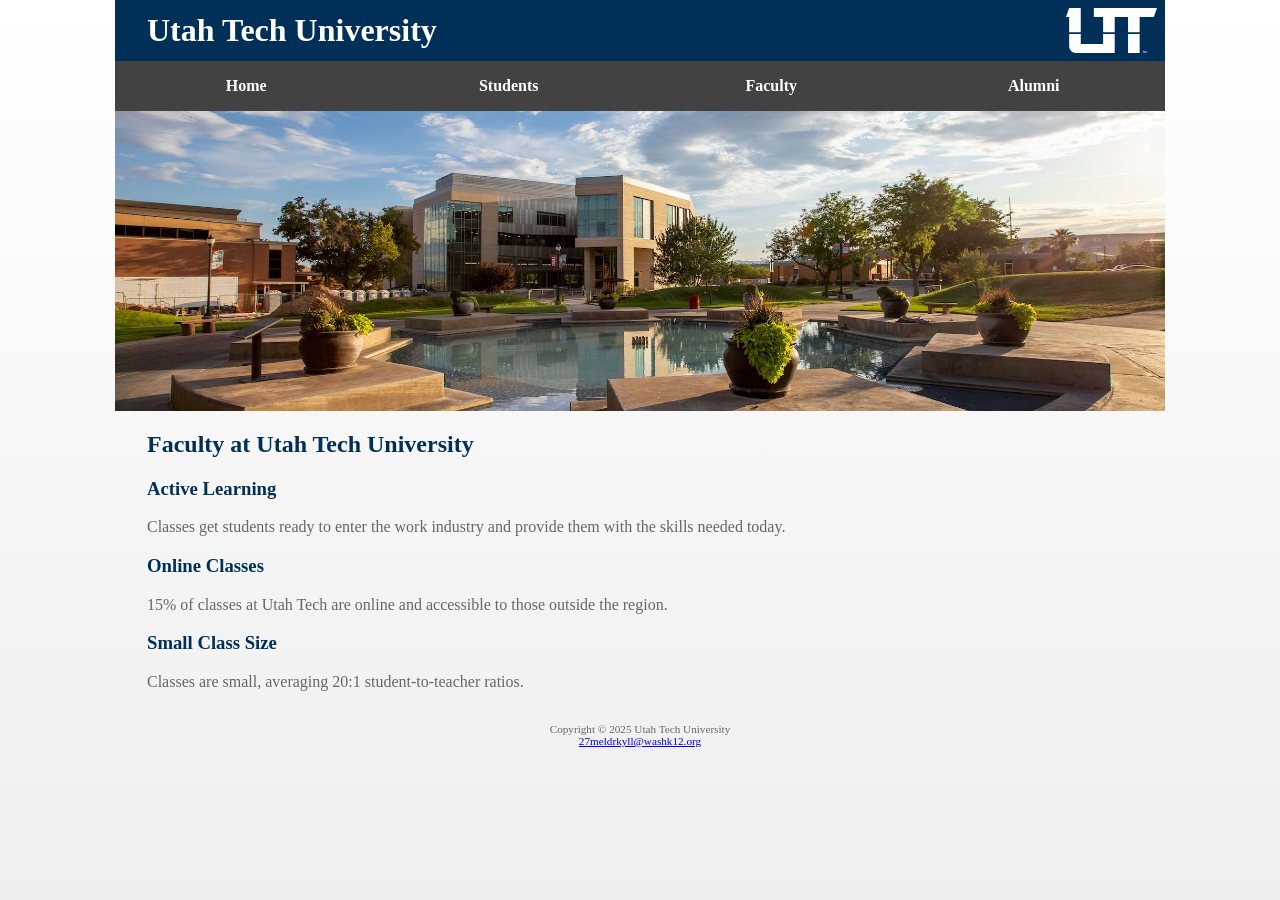
<file: utahtech/faculty.html>
<!DOCTYPE html>
<html lang="en">
<head>
<link rel="stylesheet" href="style.css" >
<title>Utah Tech University :: Faculty</title>
  <meta charset="utf-8">
  <meta name="robots" content="noindex, nofollow">
</head>
<body>
<div id ="wrapper">
  <header>
    <a href="index.html"><h1>Utah Tech University</h1></a>
  </header>
  <nav>
    <ul>
      <li><a href="index.html">Home</a></li>
      <li><a href="students.html">Students</a></li>
      <li><a href="faculty.html">Faculty</a></li>
      <li><a href="alumni.html">Alumni</a></li>
    </ul>
  </nav>
  <div id="facultyhero"></div>
  <main>
    <h2>Faculty at Utah Tech University</h2>
    <h3>Active  Learning</h3>
    <p>Classes get students ready to enter the work industry and provide them with the skills needed today.</p>
    <h3>Online Classes</h3>
    <p>15% of classes at Utah Tech are online and accessible to those outside the region.</p>
    <h3>Small Class Size</h3>
    <p>Classes are small, averaging 20:1 student-to-teacher ratios.</p>
  </main>
  <footer>
      Copyright &copy; 2025 Utah Tech University<br>
      <a href="mailto:27meldrkyll@washk12.org">27meldrkyll@washk12.org</a>
  </footer>
</div>
</body>
</html>
</file>
<file: milestone 3/style.css>
.parent {
    display: grid;
    grid-template-columns: minmax(0px, 1fr) repeat(6, minmax(0, 175px)) minmax(0px, 1fr);
    grid-column-gap: 0px;
    grid-row-gap: 0px;
 
    padding:0px;
}
nav{
    background-color:rgba(0, 174, 255, 0.3);
    grid-row:0/2;
    grid-column: 1 / 9;
    outline: 1px solid #000000;
    height: 50px;
}
.main{
    grid-row: 2 / 4; 
    grid-column: 2 / 8;
    background-color: rgba(0, 156, 21, 0.3);
    outline: 1px solid #000000;
    height: 400px;
}
.title{grid-row: 2 / 3; 
    grid-column: 4 /6;
    background-color: rgba(0, 156, 21, 0.3);
    outline: 1px solid #000000;
    height: 200px;
}
    
.download{grid-row: 3 / 4; 
    grid-column: 4 /6;
    background-color: rgba(0, 156, 21, 0.3);
    outline: 1px solid #000000;
    height:200px;
}
.content{
    grid-row: 4 / 7; 
    grid-column: 2 / 8;
    background-color: rgba(255, 6, 193, 0.3);
    outline: 1px solid #000000;
    height: 350px;
}
.content1{
    grid-row: 4 / 5; 
    grid-column: 2 / 8;
    background-color: rgba(255, 6, 193, 0.3);
    outline: 1px solid #000000;
    height: 100px;
}
.content2{
    grid-row: 5 / 6; 
    grid-column: 2 / 8;
    background-color: rgba(255, 6, 193, 0.3);
    outline: 1px solid #000000;
    height: 100px;
}
.content3{
    grid-row: 6 / 7; 
    grid-column: 2 / 8;
    background-color: rgba(255, 6, 193, 0.3);
    outline: 1px solid #000000;
    height: 150px;
}
.aside1{
    grid-row: 2 / 7; 
    grid-column: 0 / 1;
    background-color: rgba(255, 0, 0, 0.3);
    outline: 1px solid #000000;
}
.aside2{
    grid-row: 2 / 7; 
    grid-column: 8/ 9;
    background-color: rgba(255, 0, 0, 0.3);
    outline: 1px solid #000000;
}
</file>
<file: milestone 4/style.css>
.parent {
    display: grid;
    grid-template-columns: minmax(0px, 1fr) repeat(6, minmax(0, 175px)) minmax(0px, 1fr);
    grid-column-gap: 0px;
    grid-row-gap: 0px;
    background-image: url(effel_tower2.png);
    background-position:top;
    background-size: cover;
    background-repeat: no-repeat;
}
nav{
    background-color:rgb(199, 199, 199);
    grid-row:0/2;
    grid-column: 1 / 9;
}
.main{
    grid-row: 2 / 4; 
    grid-column: 2 / 8;
    
}
.title{
    grid-row: 2 / 4 ;
    grid-column: 4 /6;
    letter-spacing: 15px;
    grid-column: 4 /6;
    display:flex;
    align-items: center;
    justify-content: space-between;
    flex-flow: column;
    background-color: rgba(37, 37, 37,0.4);
}
.content{
    grid-row: 4 / 7; 
    grid-column: 2 / 8;
    background-color: #252525; 
}
.content1{
    grid-row: 4 / 5; 
    grid-column: 2 / 8;
}
.content2{
    grid-row: 5 / 6; 
    grid-column: 2 / 8;
    display: flex;
    align-items: center;
}
.content3{
    grid-row: 6 / 7; 
    grid-column: 2 / 8;   
    display: flex;
    align-items: center; 
    flex-flow: row-reverse ;
}
.aside1{
    grid-row: 2 / 7; 
    grid-column: 0 / 1;;
}
.aside2{
    grid-row: 2 / 7; 
    grid-column: 8/ 9;
}
button{
    background-color: #252525;
    color: #E02020;
    font-family: 'Protest Guerrilla';
    font-size: 75px;
    text-align: center;
    border-radius: 25px;
    padding: 15px 35px;
    margin: 50px
}
h1{
    color: #cf0000;
    text-shadow: 1px 1px 0 #000,
    -1px 1px 0 #000,
    1px -1px 0 #000,
    -1px -1px 0 #000,
    0px 1px 0 #000,
    0px -1px 0 #000,
    -1px 0px 0 #000,
    1px 0px 0 #000,
    2px 2px 0 #000,
    -2px 2px 0 #000,
    2px -2px 0 #000,
    -2px -2px 0 #000,
    0px 2px 0 #000,
    0px -2px 0 #000,
    -2px 0px 0 #000,
    2px 0px 0 #000,
    1px 2px 0 #000,
    -1px 2px 0 #000,
    1px -2px 0 #000,
    -1px -2px 0 #000,
    2px 1px 0 #000,
    -2px 1px 0 #000,
    2px -1px 0 #000,
    -2px -1px 0 #000;
    font-family: 'Protest Guerrilla';
    line-height: 130%;
    font-size: 100px;
    text-align: center;
    padding: 15px 35px;
}
.maintext{
    color: #b9b9b9;
    font-size: 110%;
    text-align: center;
}
.bold{
    font-size: 105%;
    font-family: 'Protest Guerrilla';
    font-weight: 400;
     color: #d30000;
}
ul{
    display: flex;
    justify-content: space-evenly;
    font-family: 'Protest Guerrilla';
    text-align: center;
}
li{
    list-style: none;

}
a{
    text-decoration: none;
    color: #ffffff;
    font-size: 130%;
    font-weight: 100;
    letter-spacing: 2px;
    background-color: #252525;
    border-radius: 5px;
    padding: 10px;
}
a:hover{
    background-color:#bd0000;
    color: #000000;
    
}
.small_img{
    width: 200px;
    height: 175px;
}

body {
    margin: 0px;
}
</file>
<file: milestone 5/style.css>
.parent {
    display: grid;
    grid-template-columns: minmax(0px, 1fr) repeat(6, minmax(0, 175px)) minmax(0px, 1fr);
    grid-column-gap: 0px;
    grid-row-gap: 0px;
    background-image: url(effel_tower2.png);
    background-position:top;
    background-size: cover;
    background-repeat: no-repeat;
}
nav{
    background-color:rgb(199, 199, 199);
    grid-row:0/2;
    grid-column: 1 / 9;
    display: flex;
    justify-content: space-evenly;
    font-family: 'Protest Guerrilla';
    text-align: center;
    padding: 10px;
}
.main{
    grid-row: 2 / 4; 
    grid-column: 2 / 8;
    
}
.title{
    grid-row: 2 / 4 ;
    grid-column: 4 /6;
    letter-spacing: 15px;
    grid-column: 4 /6;
    display:flex;
    align-items: center;
    justify-content: space-between;
    flex-flow: column;
    background-color: rgba(37, 37, 37,0.4);
}
.content{
    grid-row: 4 / 7; 
    grid-column: 2 / 8;
    background-color: #252525; 
}
.content1{
    grid-row: 4 / 5; 
    grid-column: 2 / 8;
}
.content2{
    grid-row: 5 / 6; 
    grid-column: 2 / 8;
    display: flex;
    align-items: center;
}
.content3{
    grid-row: 6 / 7; 
    grid-column: 2 / 8;   
    display: flex;
    align-items: center; 
    flex-flow: row-reverse ;
}
.aside1{
    grid-row: 2 / 7; 
    grid-column: 0 / 1;;
}
.aside2{
    grid-row: 2 / 7; 
    grid-column: 8/ 9;
}
button{
    background-color: #252525;
    color: #E02020;
    font-family: 'Protest Guerrilla';
    font-size: 75px;
    text-align: center;
    border-radius: 25px;
    padding: 15px 35px;
    margin: 50px
}
h1{
    color: #cf0000;
    text-shadow: 1px 1px 0 #000,
    -1px 1px 0 #000,
    1px -1px 0 #000,
    -1px -1px 0 #000,
    0px 1px 0 #000,
    0px -1px 0 #000,
    -1px 0px 0 #000,
    1px 0px 0 #000,
    2px 2px 0 #000,
    -2px 2px 0 #000,
    2px -2px 0 #000,
    -2px -2px 0 #000,
    0px 2px 0 #000000,
    0px -2px 0 #000,
    -2px 0px 0 #000,
    2px 0px 0 #000000,
    1px 2px 0 #000,
    -1px 2px 0 #000,
    1px -2px 0 #000,
    -1px -2px 0 #000000,
    2px 1px 0 #000,
    -2px 1px 0 #000,
    2px -1px 0 #000,
    -2px -1px 0 #000;
    font-family: 'Protest Guerrilla';
    line-height: 130%;
    font-size: 100px;
    text-align: center;
    padding: 15px 35px;
}
.maintext{
    color: #b9b9b9;
    font-size: 110%;
    text-align: center;
}
.bold{
    font-size: 105%;
    font-family: 'Protest Guerrilla';
    font-weight: 400;
    color: #d30000;
}
a{
    text-decoration: none;
    color: #ffffff;
    font-size: 130%;
    font-weight: 100;
    letter-spacing: 2px;
    background-color: #252525;
    border-radius: 5px;
    padding: 10px;
}
a:hover{
    background-color:#bd0000;
    color: #000000;
    
}
.small_img{
    width: 200px;
    height: 175px;
}

body {
    margin: 0px;
}
@media screen and (max-width: 992px) {
    .parent {grid-template-columns: minmax(0px, 1fr) repeat(6, minmax(0, 128px)) minmax(0px, 1fr);}
}
@media screen and (max-width: 768px) {
    .parent{
        grid-template-columns: minmax(0px, 0px) repeat(6, minmax(0, 128px)) minmax(0px, 0px);
        background-image: url(effel_tower.png);
        background-position:bottom;
    }
    .content2{flex-flow: column ;}
    .content3{flex-flow: column ;}
    .bold{font-size: 95%;}
    button{font-size: 50px;}
    h1{font-size:60px;letter-spacing: 10%;}
    a{padding:15px;}
    nav{flex-flow:column;}
}
</file>
<file: milestone 6/style.css>
.parent {
    display: grid;
    grid-template-columns: minmax(0px, 1fr) repeat(6, minmax(0, 175px)) minmax(0px, 1fr);
    grid-column-gap: 0px;
    grid-row-gap: 0px;
    background-image: url(effel_tower2.png);
    background-position:top;
    background-size: cover;
    background-repeat: no-repeat;
}
nav{
    background-color:rgb(199, 199, 199);
    grid-row:0/2;
    grid-column: 1 / 9;
    display: flex;
    justify-content: space-evenly;
    font-family: 'Protest Guerrilla';
    text-align: center;
    padding: 10px;
}
.main{
    grid-row: 2 / 4; 
    grid-column: 2 / 8;
    
}
.title{
    grid-row: 2 / 4 ;
    grid-column: 4 /6;
    letter-spacing: 15px;
    grid-column: 4 /6;
    display:flex;
    align-items: center;
    justify-content: space-between;
    flex-flow: column;
    background-color: rgba(37, 37, 37,0.4);
}
.content{
    grid-row: 4 / 7; 
    grid-column: 2 / 8;
    background-color: #252525; 
}
.content1{
    grid-row: 4 / 5; 
    grid-column: 2 / 8;
}
.content2{
    grid-row: 5 / 6; 
    grid-column: 2 / 8;
    display: flex;
    align-items: center;
}
.content3{
    grid-row: 6 / 7; 
    grid-column: 2 / 8;   
    display: flex;
    align-items: center; 
    flex-flow: row-reverse ;
}
.aside1{
    grid-row: 2 / 7; 
    grid-column: 0 / 1;;
}
.aside2{
    grid-row: 2 / 7; 
    grid-column: 8/ 9;
}
button{
    background-color: #252525;
    color: #E02020;
    font-family: 'Protest Guerrilla';
    font-size: 75px;
    text-align: center;
    border-radius: 25px;
    padding: 15px 35px;
    margin: 50px
}
h1{
    color: #cf0000;
    text-shadow: 1px 1px 0 #000,
    -1px 1px 0 #000,
    1px -1px 0 #000,
    -1px -1px 0 #000,
    0px 1px 0 #000,
    0px -1px 0 #000,
    -1px 0px 0 #000,
    1px 0px 0 #000,
    2px 2px 0 #000,
    -2px 2px 0 #000,
    2px -2px 0 #000,
    -2px -2px 0 #000,
    0px 2px 0 #000000,
    0px -2px 0 #000,
    -2px 0px 0 #000,
    2px 0px 0 #000000,
    1px 2px 0 #000,
    -1px 2px 0 #000,
    1px -2px 0 #000,
    -1px -2px 0 #000000,
    2px 1px 0 #000,
    -2px 1px 0 #000,
    2px -1px 0 #000,
    -2px -1px 0 #000;
    font-family: 'Protest Guerrilla';
    line-height: 130%;
    font-size: 100px;
    text-align: center;
    padding: 15px 35px;
}
h2{
    color: #cf0000;
    text-shadow: 1px 1px 0 #000,
    -1px 1px 0 #000,
    1px -1px 0 #000,
    -1px -1px 0 #000,
    0px 1px 0 #000,
    0px -1px 0 #000,
    -1px 0px 0 #000,
    1px 0px 0 #000,
    2px 2px 0 #000,
    -2px 2px 0 #000,
    2px -2px 0 #000,
    -2px -2px 0 #000,
    0px 2px 0 #000000,
    0px -2px 0 #000,
    -2px 0px 0 #000,
    2px 0px 0 #000000,
    1px 2px 0 #000,
    -1px 2px 0 #000,
    1px -2px 0 #000,
    -1px -2px 0 #000000,
    2px 1px 0 #000,
    -2px 1px 0 #000,
    2px -1px 0 #000,
    -2px -1px 0 #000;
    font-family: 'Protest Guerrilla';
    line-height: 130%;
    font-size: 65px;
    text-align: center;
    padding: 15px 35px;
}
.maintext{
    color: #b9b9b9;
    font-size: 110%;
    text-align: center;
}
.bold{
    font-size: 105%;
    font-family: 'Protest Guerrilla';
    font-weight: 400;
    color: #d30000;
}
a{
    text-decoration: none;
    color: #ffffff;
    font-size: 130%;
    font-weight: 100;
    letter-spacing: 2px;
    background-color: #252525;
    border-radius: 5px;
    padding: 10px;
}
a:hover{
    background-color:#bd0000;
    color: #000000;
    
}
.small_img{
    width: 200px;
    height: 175px;
}

body {
    margin: 0px;
}
@media screen and (max-width: 992px) {
    .parent {grid-template-columns: minmax(0px, 1fr) repeat(6, minmax(0, 128px)) minmax(0px, 1fr);}
}
@media screen and (max-width: 768px) {
    .parent{
        grid-template-columns: minmax(0px, 0px) repeat(6, minmax(0, 128px)) minmax(0px, 0px);
        background-image: url(effel_tower.png);
        background-position:bottom;
    }
    .content2{flex-flow: column ;}
    .content3{flex-flow: column ;}
    .bold{font-size: 95%;}
    button{font-size: 50px;}
    h1{font-size:60px;letter-spacing: 10%;}
    a{padding:15px;}
    nav{flex-flow:column;}
}
</file>
<file: utahtech/style.css>
body {
  background-color: #FFFFFF; 
  color: #666666;
  font: verdana;
  background-attachment: fixed;
  background-image:  linear-gradient(#ffffff, #eeeeee);
  margin: 0px;
}
header{
    background-color: #003058;
    color: #FFFFFF;
    font: Georgia;
    grid-row: 1 / 2; 
    grid-column: 2 / 8; 
}
header h1{
    line-height: 140%;
    padding: .5rem;
    background:   url(utahtechlogo.svg) no-repeat;
    background-position: right; 
    background-repeat: no-repeat; 
    padding-left:1em;
    background-origin: content-box;
    padding-left: 1em;
    background-origin: content-box;
    margin:0;

}
header a{
    color:#FFFFFF;
    text-decoration: none;
}
nav{
    font-weight: bold;
    font: Georgia;
    position:sticky;
    grid-row: 2 / 3; 
    grid-column: 2 / 8;
    background-color: #424242;
    top: 0;
}
nav ul {
    margin:0px;
    padding:0px;
    display: flex;
    flex-flow: row nowrap;
    list-style-type: none;
}
nav ul li{
    width:100%;
}
nav a { 
    text-decoration: none;
    color: #FFFFFF;
    padding: 1rem 0rem;
    display:block;
    text-align: center;
}
nav a:hover{
    background-color: #BA1C21;
}
h2{
    color: #003058;
     font-weight: bold;
}
dt{
    color:#003058;
    font-weight: bold;
}
.ut{
    color: #BA1C21;
    font-weight: bold;
}
footer{
    font-size: .70rem;
    font: italic;
    text-align: center;
    padding: 1rem;
    grid-row: 5 / 6; 
    grid-column: 2 / 8;
}
#wrapper{
    display:grid;
    grid-auto-rows: minmax(0px auto);
    grid-template-columns: minmax(0px, 1fr) 
    repeat(6, minmax(0, 175px)) minmax(0px, 1fr);
}
h3{
    color:#003058;
}
main{
    padding: 0rem 2rem 0rem 2rem;
    grid-row: 4 / 5; 
    grid-column: 2 / 8;
}
main img{
    float: right;
    padding-left: 2rem;
}
#homehero{
    height: 300px;
    background-image: url(homehero.jpg);
    background-size: cover;
    background-position: center;
    grid-row: 3 / 4; 
    grid-column: 2 / 8;
}
#studenthero{
    height: 300px;
    background-image: url(homehero.jpg);
    background-size: cover;
    background-position: center;
    grid-row: 3 / 4; 
    grid-column: 2 / 8;
}
#facultyhero{
    height: 300px;
    background-image: url(homehero.jpg);
    background-size: cover;
    background-position: center;
    grid-row: 3 / 4; 
    grid-column: 2 / 8;
}

 * {  box-sizing: border-box; }
</file>
<file: utahtech5/style.css>
body {
  background-color: #FFFFFF; 
  color: #666666;
  font: verdana;
  background-attachment: fixed;
  background-image:  linear-gradient(#ffffff, #eeeeee);
  margin: 0px;
}
header{
    background-color: #003058;
    color: #FFFFFF;
    font: Georgia;
    grid-row: 1 / 2; 
    grid-column: 2 / 8; 
}
header h1{
    line-height: 140%;
    padding: .5rem;
    background:   url(utahtechlogo.svg) no-repeat;
    background-position: right; 
    background-repeat: no-repeat; 
    padding-left:1em;
    background-origin: content-box;
    padding-left: 1em;
    background-origin: content-box;
    margin:0;

}
header a{
    color:#FFFFFF;
    text-decoration: none;
}
nav{
    font-weight: bold;
    font: Georgia;
    position:sticky;
    grid-row: 2 / 3; 
    grid-column: 2 / 8;
    background-color: #424242;
    top: 0;
}
nav ul {
    margin:0px;
    padding:0px;
    display: flex;
    flex-flow: row nowrap;
    list-style-type: none;
}
nav ul li{
    width:100%;
}
nav a { 
    text-decoration: none;
    color: #FFFFFF;
    padding: 1rem 0rem;
    display:block;
    text-align: center;
}
nav a:hover{
    background-color: #BA1C21;
}
h2{
    color: #003058;
     font-weight: bold;
}
dt{
    color:#003058;
    font-weight: bold;
}
.ut{
    color: #BA1C21;
    font-weight: bold;
}
footer{
    font-size: .70rem;
    font: italic;
    text-align: center;
    padding: 1rem;
    grid-row: 5 / 6; 
    grid-column: 2 / 8;
}

h3{
    color:#003058;
}
main{
    padding: 0rem 2rem 0rem 2rem;
    grid-row: 4 / 5; 
    grid-column: 2 / 8;
}
main img{
    float: right;
    padding-left: 2rem;
}
#homehero{
    height: 300px;
    background-image: url(homehero.jpg);
    background-size: cover;
    background-position: center;
    grid-row: 3 / 4; 
    grid-column: 1/ -1;
}
#wrapper{
    display:grid;
    grid-auto-rows: minmax(0px auto);
    grid-template-columns: minmax(0px, 1fr) 
    repeat(6, minmax(0, 175px)) minmax(0px, 1fr);
    background-color: #FFFFFF; 
    box-shadow: 0px 3px 3px rgba(66,66,66,0.3);
    margin-right: auto;
    margin-left: auto;
    max-width:1050px;
}
#studenthero{
    height: 300px;
    background-image: url(homehero.jpg);
    background-size: cover;
    background-position: center;
    grid-row: 3 / 4; 
    grid-column: 1/ -1;
}
#facultyhero{
    height: 300px;
    background-image: url(homehero.jpg);
    background-size: cover;
    background-position: center;
    grid-row: 3 / 4; 
    grid-column: 1/ -1;
}

 * {  box-sizing: border-box; }
 #bluebar {
    background-color: #003058;
    grid-row: 1/2;
    grid-column: 1 / -1;
 }
  #greybar {
    background-color: #424242;
    grid-row: 2/3;
    grid-column: 1 / -1;
 }
@media screen and (max-width: 1100px) {
    #wrapper{
        grid-template-columns: minmax(0px, 1fr) 
        repeat(6, minmax(0, 150px)) minmax(0px, 1fr);
    }
}
@media screen and (max-width: 900px) {
    nav{position:static;grid-row: 2/3;grid-column:1/5;}
    nav ul {flex-flow: column nowrap;}
    #homehero{grid-row: 2 / 3;  grid-column: 5/ 8;height: auto;}
    #studenthero{grid-row: 2 / 3;  grid-column: 5/ 8;height: auto;}
    #facultyhero{grid-row: 2 / 3;  grid-column: 5/ 8;height: auto;}
    main img{
        float: none;
        width:100%;
        padding-left:0px;
        height: auto;
    }
}
@media screen and (max-width: 600px) {
    header h1{
        background-image:none;
        text-align:center;
    }
    nav{
        grid-row: 2 / 3;  grid-column: 1/ 9;
    }
    #homehero{display: none;}
    #studenthero{display: none;}
    #facultyhero{display: none;}
}
</file>
